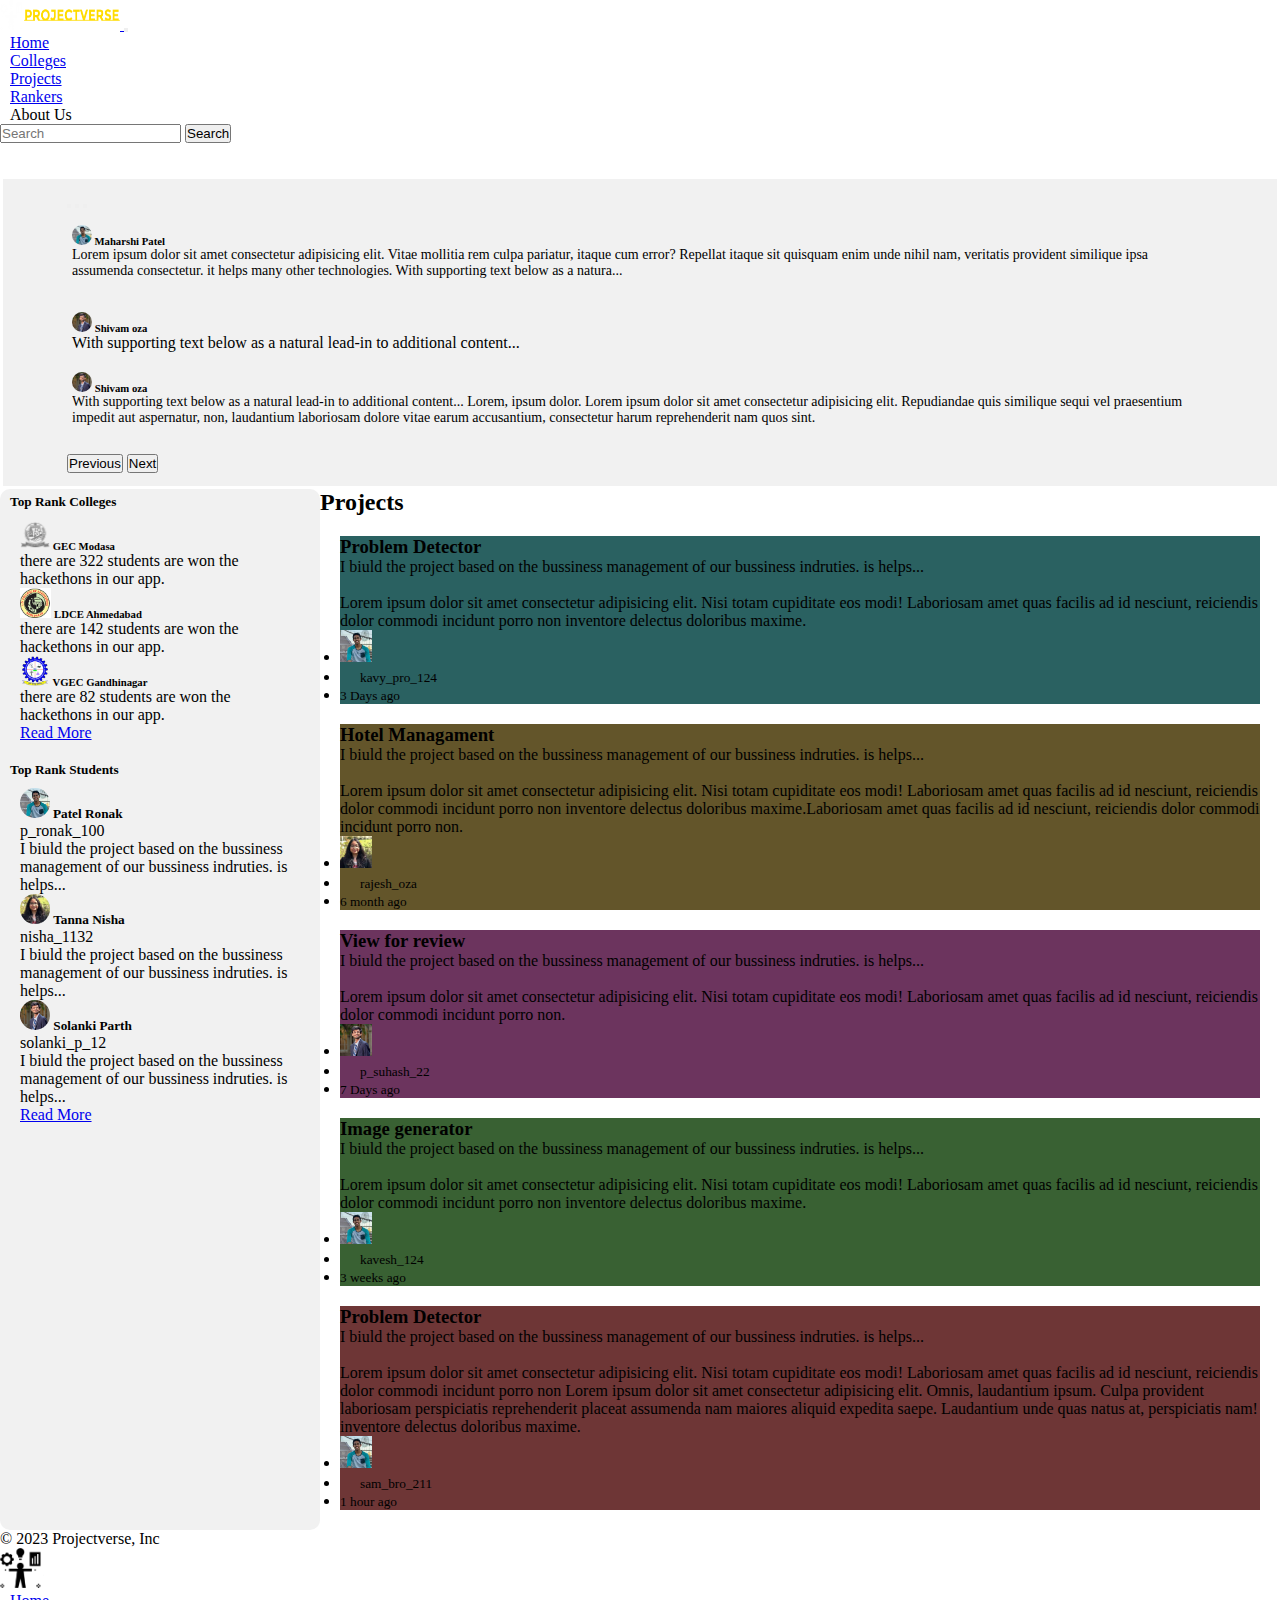
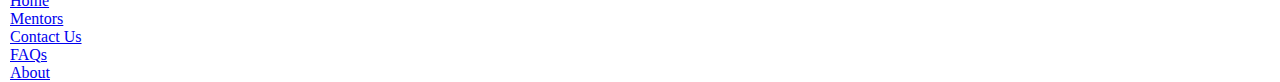
<file: index.html>
<!doctype html>
<html lang="en">

<head>
  <meta charset="utf-8">
  <meta name="viewport" content="width=device-width, initial-scale=1">
  <title>Bootstrap demo</title>
  <link rel="stylesheet" href="home.css">
  <link href="https://cdn.jsdelivr.net/npm/bootstrap@5.3.2/dist/css/bootstrap.min.css" rel="stylesheet"
    integrity="sha384-T3c6CoIi6uLrA9TneNEoa7RxnatzjcDSCmG1MXxSR1GAsXEV/Dwwykc2MPK8M2HN" crossorigin="anonymous">
</head>

<body>

  <!-- navigation bar -->
  <nav class="navbar navbar-expand-lg bg-body-tertiary" data-bs-theme="dark">
    <div class="container-fluid">
      <a class="navbar-brand" href="#"><img src="img/logo (3).png" height="30px" width="120px"> </a>
      <button class="navbar-toggler" type="button" data-bs-toggle="collapse" data-bs-target="#navbarSupportedContent"
        aria-controls="navbarSupportedContent" aria-expanded="false" aria-label="Toggle navigation">
        <span class="navbar-toggler-icon"></span>
      </button>
      <div class="collapse navbar-collapse" id="navbarSupportedContent">
        <ul class="navbar-nav me-auto mb-2 mb-lg-0">
          <li class="nav-item">
            <a class="nav-link active" aria-current="page" href="#">Home</a>
          </li>
          <li class="nav-item">
            <a class="nav-link" href="#">Colleges</a>
          </li>
          <li class="nav-item">
            <a class="nav-link" href="student_dash.html">Projects</a>
          </li>
          <li class="nav-item">
            <a class="nav-link" href="#">Rankers</a>
          </li>
          <li class="nav-item">
            <a class="nav-link" aria-disabled="true">About Us</a>
          </li>
        </ul>
        <form class="d-flex" role="search">
          <input class="form-control me-2" type="search" placeholder="Search" aria-label="Search">
          <button class="mx-2 btn btn-outline-success" type="submit">Search</button>
        </form>
        <div class="d-flex mx-3 my-3 my-md-0">
          <div class="dropdown">
            <button class="dropbtn">Sign In</button>
            <div class="dropdown-content">
              <a href="student sign in.html">Student Sign In</a>
              <a href="college sign in.html">College Sign In</a>
              <a href="company sign in.html">Company Sign In</a>
            </div>
          </div>

          <div class="dropdown">
            <button class="dropbtn">Log In</button>
            <div class="dropdown-content">
              <a href="student login.html">Student LogIn</a>
              <a href="college login.html">College LogIn</a>
              <a href="company login.html">Company LogIn</a>
            </div>
          </div>
        </div>
      </div>
    </div>
  </nav>

  <!-- slidebar of new notification -->
  <div id="carouselExampleIndicators" class="carousel slide">
    <div class="carousel-indicators">
      <button type="button" data-bs-target="#carouselExampleIndicators" data-bs-slide-to="0" class="active"
        aria-current="true" aria-label="Slide 1"></button>
      <button type="button" data-bs-target="#carouselExampleIndicators" data-bs-slide-to="1"
        aria-label="Slide 2"></button>
      <button type="button" data-bs-target="#carouselExampleIndicators" data-bs-slide-to="2"
        aria-label="Slide 3"></button>
    </div>
    <div class="carousel-inner">
      <div class="carousel-item active">
        <div class="card stu-card">
          <h6 class="card-title"><img id="stu-prof" src="img/student1.jpg" height="20px"> Maharshi Patel</h6>
          <p class="not-card-text"> Lorem ipsum dolor sit amet consectetur adipisicing elit. Vitae mollitia rem culpa
            pariatur, itaque cum error? Repellat itaque sit quisquam enim unde nihil nam, veritatis provident similique
            ipsa assumenda consectetur. it helps many other technologies. With supporting text below as a natura...</p>
        </div>
      </div>
      <div class="carousel-item">
        <div class="card stu-card">
          <h6 class="not-card-title"><img id="stu-prof" src="img/student3.jpg" height="20px"> Shivam oza</h6>
          <p class="card-text">With supporting text below as a natural lead-in to additional content...</p>
        </div>
      </div>
      <div class="carousel-item">
        <div class="card stu-card">
          <h6 class="card-title"><img id="stu-prof" src="img/student3.jpg" height="20px"> Shivam oza</h6>
          <p class="not-card-text">With supporting text below as a natural lead-in to additional content... Lorem, ipsum
            dolor. Lorem ipsum dolor sit amet consectetur adipisicing elit. Repudiandae quis similique sequi vel
            praesentium impedit aut aspernatur, non, laudantium laboriosam dolore vitae earum accusantium, consectetur
            harum reprehenderit nam quos sint.</p>
        </div>
      </div>
    </div>
    <button class="carousel-control-prev" type="button" data-bs-target="#carouselExampleIndicators"
      data-bs-slide="prev">
      <span class="carousel-control-prev-icon" aria-hidden="true"></span>
      <span class="visually-hidden">Previous</span>
    </button>
    <button class="carousel-control-next" type="button" data-bs-target="#carouselExampleIndicators"
      data-bs-slide="next">
      <span class="carousel-control-next-icon" aria-hidden="true"></span>
      <span class="visually-hidden">Next</span>
    </button>
  </div>


  <!-- top rank section -->
  <section class="container-fluid my-3">
    <div class="d-none d-md-block" id="sec-1">
      <h5 class="card-title-top mt-4">Top Rank Colleges</h5>
      <div class="mb-3 mb-sm-0">
        <div class="card">
          <div class="card-body">
            <h6 class="card-title"><img src="img/gecm.png" height="30px"> GEC Modasa</h6>
            <p class="card-text">there are 322 students are won the hackethons in our app.</p>

            <h6 class="card-title"><img src="img/ldce.png" height="30px"> LDCE Ahmedabad</h6>
            <p class="card-text">there are 142 students are won the hackethons in our app.</p>

            <h6 class="card-title"><img src="img/vgec.png" height="30px"> VGEC Gandhinagar</h6>
            <p class="card-text">there are 82 students are won the hackethons in our app.</p>
            <a href="#" class="btn btn-primary">Read More</a>
          </div>
        </div>
      </div>
      <h5 class="card-title-top mt-4">Top Rank Students</h5>
      <div class="mb-3 mb-sm-0">
        <div class="card">
          <div class="card-body">
            <h5 class="card-title"><img id="stu-prof" src="img/student1.jpg" height="30px"> Patel Ronak</h5>
            <p class="card-text">p_ronak_100</p>
            <p class="card-text">I biuld the project based on the bussiness management of our bussiness indruties. is
              helps...</p>

            <h5 class="card-title"><img id="stu-prof" src="img/student2.jpg" height="30px"> Tanna Nisha</h5>
            <p class="card-text">nisha_1132</p>
            <p class="card-text">I biuld the project based on the bussiness management of our bussiness indruties. is
              helps...</p>

            <h5 class="card-title"><img id="stu-prof" src="img/student3.jpg" height="30px"> Solanki Parth</h5>
            <p class="card-text">solanki_p_12</p>
            <p class="card-text">I biuld the project based on the bussiness management of our bussiness indruties. is
              helps...</p>
            <a href="#" class="btn btn-primary">Read More</a>
          </div>
        </div>
      </div>
    </div>

    <!-- different projects part -->
    <div id="sec-2">
      <div class="container-fluid px-0 py-2" id="custom-cards">
        <h2 class="pb-2 border-bottom mx-5">Projects</h2>

        <div class="row row-cols-lg-1 align-items-stretch g-0">
          <div class="col py-3">
            <div class="card card-cover h-100 overflow-hidden rounded-4 shadow-lg"
              style="background-color: rgba(0, 66, 66, 0.836);">
              <div class="d-flex flex-column h-100 p-3 p-md-5 text-white text-shadow-1">
                <h3 class="mb-3 lh-1 fw-bold">Problem Detector</h3>
                <p class="card-text">I biuld the project based on the bussiness management of our bussiness indruties.
                  is helps...<br><br>Lorem ipsum dolor sit amet consectetur adipisicing elit. Nisi totam cupiditate eos
                  modi! Laboriosam amet quas facilis ad id nesciunt, reiciendis dolor commodi incidunt porro non
                  inventore delectus doloribus maxime.
                </p>
                <ul class="d-flex list-unstyled mt-auto">
                  <li class="me-auto">
                    <img src="img/student1.jpg" alt="Bootstrap" width="32" height="32"
                      class="rounded-circle border border-white">
                  </li>
                  <li class="d-flex align-items-center me-3">
                    <svg class="bi me-2" width="1em" height="1em">
                      <use xlink:href="#geo-fill"></use>
                    </svg>
                    <small>kavy_pro_124</small>
                  </li>
                  <li class="d-flex align-items-center">
                    <small>3 Days ago</small>
                  </li>
                </ul>
              </div>
            </div>
          </div>

          <div class="col py-3">
            <div class="card card-cover h-100 overflow-hidden rounded-4 shadow-lg"
              style="background-color: rgba(68, 52, 0, 0.836);">
              <div class="d-flex flex-column h-100 p-3 p-md-5 text-white text-shadow-1">
                <h3 class="mb-3 lh-1 fw-bold">Hotel Managament</h3>
                <p class="card-text">I biuld the project based on the bussiness management of our bussiness indruties.
                  is helps...<br><br>Lorem ipsum dolor sit amet consectetur adipisicing elit. Nisi totam cupiditate eos modi! Laboriosam amet quas facilis ad id nesciunt, reiciendis dolor commodi incidunt porro non inventore delectus doloribus maxime.Laboriosam amet quas facilis ad id nesciunt, reiciendis dolor commodi incidunt porro non.
                </p>
                <ul class="d-flex list-unstyled mt-auto">
                  <li class="me-auto">
                    <img src="img/student2.jpg" alt="Bootstrap" width="32" height="32"
                      class="rounded-circle border border-white">
                  </li>
                  <li class="d-flex align-items-center me-3">
                    <svg class="bi me-2" width="1em" height="1em">
                      <use xlink:href="#geo-fill"></use>
                    </svg>
                    <small>rajesh_oza</small>
                  </li>
                  <li class="d-flex align-items-center">
                    <small>6 month ago</small>
                  </li>
                </ul>
              </div>
            </div>
          </div>

          <div class="col py-3">
            <div class="card card-cover h-100 overflow-hidden rounded-4 shadow-lg"
              style="background-color: rgba(70, 0, 53, 0.795);">
              <div class="d-flex flex-column h-100 p-3 p-md-5 text-white text-shadow-1">
                <h3 class="mb-3 lh-1 fw-bold">View for review</h3>
                <p class="card-text">I biuld the project based on the bussiness management of our bussiness indruties.
                  is helps...<br><br>Lorem ipsum dolor sit amet consectetur adipisicing elit. Nisi totam cupiditate eos modi! Laboriosam amet quas facilis ad id nesciunt, reiciendis dolor commodi incidunt porro non.
                </p>
                <ul class="d-flex list-unstyled mt-auto">
                  <li class="me-auto">
                    <img src="img/student3.jpg" alt="Bootstrap" width="32" height="32"
                      class="rounded-circle border border-white">
                  </li>
                  <li class="d-flex align-items-center me-3">
                    <svg class="bi me-2" width="1em" height="1em">
                      <use xlink:href="#geo-fill"></use>
                    </svg>
                    <small>p_suhash_22</small>
                  </li>
                  <li class="d-flex align-items-center">
                    <small>7 Days ago</small>
                  </li>
                </ul>
              </div>
            </div>
          </div>

          <div class="col py-3">
            <div class="card card-cover h-100 overflow-hidden rounded-4 shadow-lg"
              style="background-color: rgba(7, 58, 0, 0.801);">
              <div class="d-flex flex-column h-100 p-3 p-md-5 text-white text-shadow-1">
                <h3 class="mb-3 lh-1 fw-bold">Image generator</h3>
                <p class="card-text">I biuld the project based on the bussiness management of our bussiness indruties.
                  is helps...<br><br>Lorem ipsum dolor sit amet consectetur adipisicing elit. Nisi totam cupiditate eos
                  modi! Laboriosam amet quas facilis ad id nesciunt, reiciendis dolor commodi incidunt porro non
                  inventore delectus doloribus maxime.
                </p>
                <ul class="d-flex list-unstyled mt-auto">
                  <li class="me-auto">
                    <img src="img/student1.jpg" alt="Bootstrap" width="32" height="32"
                      class="rounded-circle border border-white">
                  </li>
                  <li class="d-flex align-items-center me-3">
                    <svg class="bi me-2" width="1em" height="1em">
                      <use xlink:href="#geo-fill"></use>
                    </svg>
                    <small>kavesh_124</small>
                  </li>
                  <li class="d-flex align-items-center">
                    <small>3 weeks ago</small>
                  </li>
                </ul>
              </div>
            </div>
          </div>

          <div class="col py-3">
            <div class="card card-cover h-100 overflow-hidden rounded-4 shadow-lg"
              style="background-color: rgba(71, 0, 0, 0.788);">
              <div class="d-flex flex-column h-100 p-3 p-md-5 text-white text-shadow-1">
                <h3 class="mb-3 lh-1 fw-bold">Problem Detector</h3>
                <p class="card-text">I biuld the project based on the bussiness management of our bussiness indruties.
                  is helps...<br><br>Lorem ipsum dolor sit amet consectetur adipisicing elit. Nisi totam cupiditate eos modi! Laboriosam amet quas facilis ad id nesciunt, reiciendis dolor commodi incidunt porro non Lorem ipsum dolor sit amet consectetur adipisicing elit. Omnis, laudantium ipsum. Culpa provident laboriosam perspiciatis reprehenderit placeat assumenda nam maiores aliquid expedita saepe. Laudantium unde quas natus at, perspiciatis nam!
                  inventore delectus doloribus maxime.
                </p>
                <ul class="d-flex list-unstyled mt-auto">
                  <li class="me-auto">
                    <img src="img/student1.jpg" alt="Bootstrap" width="32" height="32"
                      class="rounded-circle border border-white">
                  </li>
                  <li class="d-flex align-items-center me-3">
                    <svg class="bi me-2" width="1em" height="1em">
                      <use xlink:href="#geo-fill"></use>
                    </svg>
                    <small>sam_bro_211</small>
                  </li>
                  <li class="d-flex align-items-center">
                    <small>1 hour ago</small>
                  </li>
                </ul>
              </div>
            </div>
          </div>

        </div>
      </div>
    </div>
  </section>

  <!-- footer of website -->
  <footer class="mt-5 mx-3 d-flex flex-wrap justify-content-between align-items-center py-3 my-4 border-top">
    <p class="col-md-4 mb-0 text-body-secondary">© 2023 Projectverse, Inc</p>

    <a href="/"
      class="col-md-4 d-flex align-items-center justify-content-center mb-3 mb-md-0 me-md-auto link-body-emphasis text-decoration-none">
      <img src="img/logo (2).png" height="40px">
    </a>

    <ul class="nav col-md-4 justify-content-end">
      <li class="nav-item"><a href="#" class="nav-link px-2 text-body-secondary">Home</a></li>
      <li class="nav-item"><a href="#" class="nav-link px-2 text-body-secondary">Mentors</a></li>
      <li class="nav-item"><a href="#" class="nav-link px-2 text-body-secondary">Contact Us</a></li>
      <li class="nav-item"><a href="#" class="nav-link px-2 text-body-secondary">FAQs</a></li>
      <li class="nav-item"><a href="#" class="nav-link px-2 text-body-secondary">About</a></li>
    </ul>
  </footer>


  <script src="https://cdn.jsdelivr.net/npm/bootstrap@5.3.2/dist/js/bootstrap.bundle.min.js"
    integrity="sha384-C6RzsynM9kWDrMNeT87bh95OGNyZPhcTNXj1NW7RuBCsyN/o0jlpcV8Qyq46cDfL"
    crossorigin="anonymous"></script>
</body>

</html>
</file>
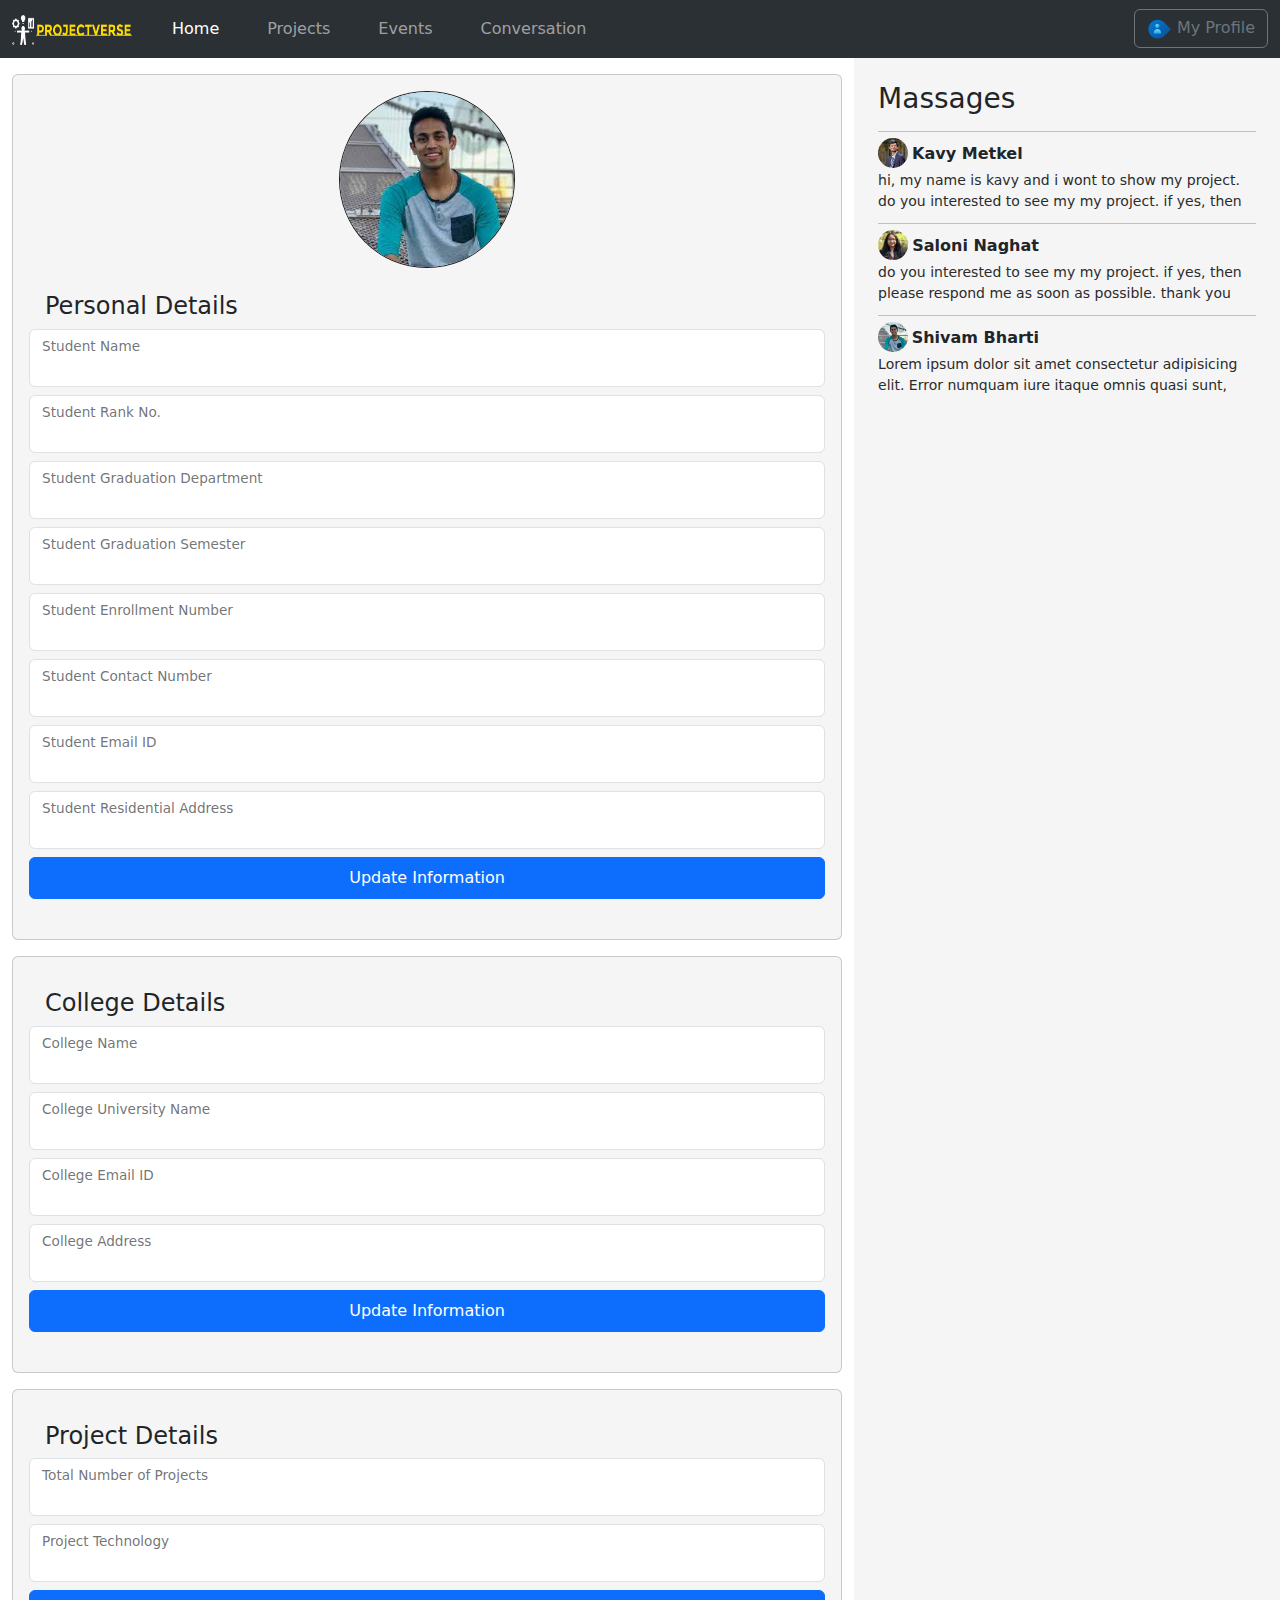
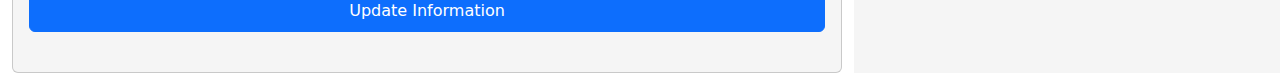
<file: student_dash.html>
<!doctype html>
<html lang="en">

<head>
  <meta charset="utf-8">
  <meta name="viewport" content="width=device-width, initial-scale=1">
  <title>Student Dashboard</title>
  <link href="https://cdn.jsdelivr.net/npm/bootstrap@5.3.3/dist/css/bootstrap.min.css" rel="stylesheet"
    integrity="sha384-QWTKZyjpPEjISv5WaRU9OFeRpok6YctnYmDr5pNlyT2bRjXh0JMhjY6hW+ALEwIH" crossorigin="anonymous">
  <style>
    #profile_photo {
      border-radius: 100%;
      height: 100%;
      width: 22%;
      border: 1px solid rgb(29, 29, 29);
    }

    #msglabel {
      font-size: 14px;
      margin-bottom: -15px;
      height: 45px;
      overflow: hidden;
      color: rgb(43, 43, 43);
      font-weight: 500;
    }
  </style>
</head>

<body>
  <!-- navigation bar -->
  <nav class="navbar navbar-expand-lg bg-body-tertiary" data-bs-theme="dark">
    <div class="container-fluid">
      <a class="navbar-brand" href="#"><img src="img/logo (3).png" height="30px" width="120px"> </a>
      <button class="navbar-toggler" type="button" data-bs-toggle="collapse" data-bs-target="#navbarSupportedContent"
        aria-controls="navbarSupportedContent" aria-expanded="false" aria-label="Toggle navigation">
        <span class="navbar-toggler-icon"></span>
      </button>
      <div class="collapse navbar-collapse" id="navbarSupportedContent">
        <ul class="navbar-nav me-auto mb-2 mb-lg-0">
          <li class="nav-item">
            <a class="nav-link mx-3 active" aria-current="page" href="#">Home</a>
          </li>
          <li class="nav-item">
            <a class="nav-link mx-3" href="#">Projects</a>
          </li>
          <li class="nav-item">
            <a class="nav-link mx-3" href="#">Events</a>
          </li>
          <li class="nav-item">
            <a class="nav-link mx-3" href="#">Conversation</a>
          </li>
        </ul>
        <form class="d-flex" role="search">
          <button class="btn btn-outline-secondary" type="submit"><img src="img/prifile.png" height="25"> My
            Profile</button>
        </form>
      </div>
    </div>
  </nav>

  <div class="d-flex">
    <!-- main profile page -->
    <main style="width: 100vw;">
      <div class="container-fluid form-signin w-100 m-auto mt-3" style="text-align: center;">
        <div class="card" style="width: 100%; background-color: rgb(245, 245, 245);">
          <div class="card-body">
            <form>
              <img class="mb-2" id="profile_photo" src="img/student1.jpg" alt="">
              <h4 class="mt-3 mx-3 d-flex">Personal Details</h4>
              <div class="form-floating mb-2">
                <input type="text" class="form-control" id="floatingcompname" required>
                <label for="floatingcompname">Student Name</label>
              </div>
              <div class="form-floating mb-2">
                <input type="number" class="form-control" id="floatingcompemail" required>
                <label for="floatingcompemail">Student Rank No.</label>
              </div>
              <div class="form-floating mb-2">
                <input type="text" class="form-control" id="floatingcompmobile">
                <label for="floatingcompmobile">Student Graduation Department</label>
              </div>
              <div class="form-floating mb-2">
                <input type="number" class="form-control" id="floatingcompcategory">
                <label for="floatingcompcategory">Student Graduation Semester</label>
              </div>
              <div class="form-floating mb-2">
                <input type="text" class="form-control" id="floatingcompurl" required>
                <label for="floatingcompurl">Student Enrollment Number</label>
              </div>
              <div class="form-floating mb-2">
                <input type="text" class="form-control" id="floatingcompusername" required>
                <label for="floatingcompusername">Student Contact Number</label>
              </div>
              <div class="form-floating mb-2">
                <input type="email" class="form-control" id="floatingcomppass" required>
                <label for="floatingcomppass">Student Email ID</label>
              </div>
              <div class="form-floating mb-2">
                <input type="text" class="form-control" id="floatingcompconfirmpass" required>
                <label for="floatingcompconfirmpass">Student Residential Address</label>
              </div>
              <button class="btn btn-primary w-100 py-2 mb-4" type="submit">Update Information</button>
            </form>
          </div>
        </div>
      </div>

      <div class="container-fluid form-signin w-100 m-auto mt-3" style="text-align: center;">
        <div class="card" style="width: 100%; background-color: rgb(245, 245, 245);">
          <div class="card-body">
            <form>
              <h4 class="mt-3 mx-3 d-flex">College Details</h4>
              <div class="form-floating mb-2">
                <input type="text" class="form-control" id="floatingcompname" required>
                <label for="floatingcompname">College Name</label>
              </div>
              <div class="form-floating mb-2">
                <input type="text" class="form-control" id="floatingcompcategory">
                <label for="floatingcompcategory">College University Name</label>
              </div>
              <div class="form-floating mb-2">
                <input type="email" class="form-control" id="floatingcompemail" required>
                <label for="floatingcompemail">College Email ID</label>
              </div>
              <div class="form-floating mb-2">
                <input type="text" class="form-control" id="floatingcompmobile">
                <label for="floatingcompmobile">College Address</label>
              </div>
              <button class="btn btn-primary w-100 py-2 mb-4" type="submit">Update Information</button>
            </form>
          </div>
        </div>
      </div>

      <div class="container-fluid form-signin w-100 m-auto mt-3" style="text-align: center;">
        <div class="card" style="width: 100%; background-color: rgb(245, 245, 245);">
          <div class="card-body">
            <form>
              <h4 class="mt-3 mx-3 d-flex">Project Details</h4>
              <div class="form-floating mb-2">
                <input type="number" class="form-control" id="floatingcompname" required>
                <label for="floatingcompname">Total Number of Projects</label>
              </div>
              <div class="form-floating mb-2">
                <input type="text" class="form-control" id="floatingcompcategory">
                <label for="floatingcompcategory">Project Technology</label>
              </div>
              <button class="btn btn-primary w-100 py-2 mb-4" type="submit">Update Information</button>
            </form>
          </div>
        </div>
      </div>
    </main>
    <div class="container-fluid px-4" style="width: 48%; background-color: rgb(245, 245, 245);">
      <br>
      <h3>Massages</h3>
      <div id="massegebox">
        <hr>
        <div class="d-flex" style="margin-top: -10px;">
          <img src="img/student3.jpg" style="border-radius: 100%;" height="30">
          <p class="m-1 fw-bold fs-6">Kavy Metkel</p>
        </div>
        <label id="msglabel">hi, my name is kavy and i wont to show my project. do you interested to see my my project. if yes, then
          please respond me as soon as possible. thank you</label>
      </div>
      <div id="massegebox">
        <hr>
        <div class="d-flex" style="margin-top: -10px;">
          <img src="img/student2.jpg" style="border-radius: 100%;" height="30">
          <p class="m-1 fw-bold fs-6">Saloni Naghat</p>
        </div>
        <label id="msglabel">do you interested to see my my project. if yes, then
          please respond me as soon as possible. thank you</label>
      </div>
      <div id="massegebox">
        <hr>
        <div class="d-flex" style="margin-top: -10px;">
          <img src="img/student1.jpg" style="border-radius: 100%;" height="30">
          <p class="m-1 fw-bold fs-6">Shivam Bharti</p>
        </div>
        <label id="msglabel">Lorem ipsum dolor sit amet consectetur adipisicing elit. Error numquam iure itaque omnis quasi sunt, minus explicabo, odit cumque quis fugit velit nulla aperiam aut non blanditiis, excepturi praesentium modi?</label>
      </div>
    </div>
  </div>


  <script src="https://cdn.jsdelivr.net/npm/bootstrap@5.3.3/dist/js/bootstrap.bundle.min.js"
    integrity="sha384-YvpcrYf0tY3lHB60NNkmXc5s9fDVZLESaAA55NDzOxhy9GkcIdslK1eN7N6jIeHz"
    crossorigin="anonymous"></script>
</body>

</html>
</file>
<file: home.css>
* {
    margin: 0;
    padding: 0;
}

.nav-item {
    margin: 0px 10px;
}

section {
    display: flex;
    height: 100%;
}

#sec-1 {
    background-color: rgb(241, 241, 241);
    width: 25%;
    border-radius: 10px;
}

#sec-2 {
    width: 75%;
}

@media (max-width: 991px) {
    #sec-1 {
        width: 35%;
    }

    #sec-2 {
        width: 65%;
    }
}

@media (max-width: 991px) {
    #sec-2 {
        width: 100%;
    }
}

@media (max-width: 991px) {
    #sec-2 {

    }
}

.card {
    margin: 20px;
}

.card-title-top {
    margin: 5px 0px -10px 10px;
}

.not-card-text {
    font-size: 14px;
    height: 45px;
    overflow-y: scroll;
}

#stu-prof {
    border-radius: 100%;
}

#carouselExampleIndicators {
    padding: 1% 5%;
    background-color: rgb(241, 241, 241);
    margin: 3px;
}

.stu-card {
    margin: 10px 0px;
    padding: 5px;
}

.card-cover {
    background-color: brown;
}


.dropbtn {
    background-color: transparent;
    border: 1px solid white;
    border-radius: 5px;
    color: white;
    padding: 7px 15px;
    font-size: 15px;
    margin: 0px 5px;
  }
  
  .dropdown {
    position: relative;
    display: inline-block;
  }
  
  .dropdown-content {
    display: none;
    position: absolute;
    background-color: #f1f1f1;
    min-width: 150px;
    margin-left: -30px;
    box-shadow: 0px 8px 16px 0px rgba(0,0,0,0.2);
    z-index: 5;
  }
  
  .dropdown-content a {
    color: black;
    padding: 12px 16px;
    text-decoration: none;
    display: block;
  }
  
  .dropdown-content a:hover {background-color: #ddd;}
  
  .dropdown:hover .dropdown-content {display: block;}
</file>
